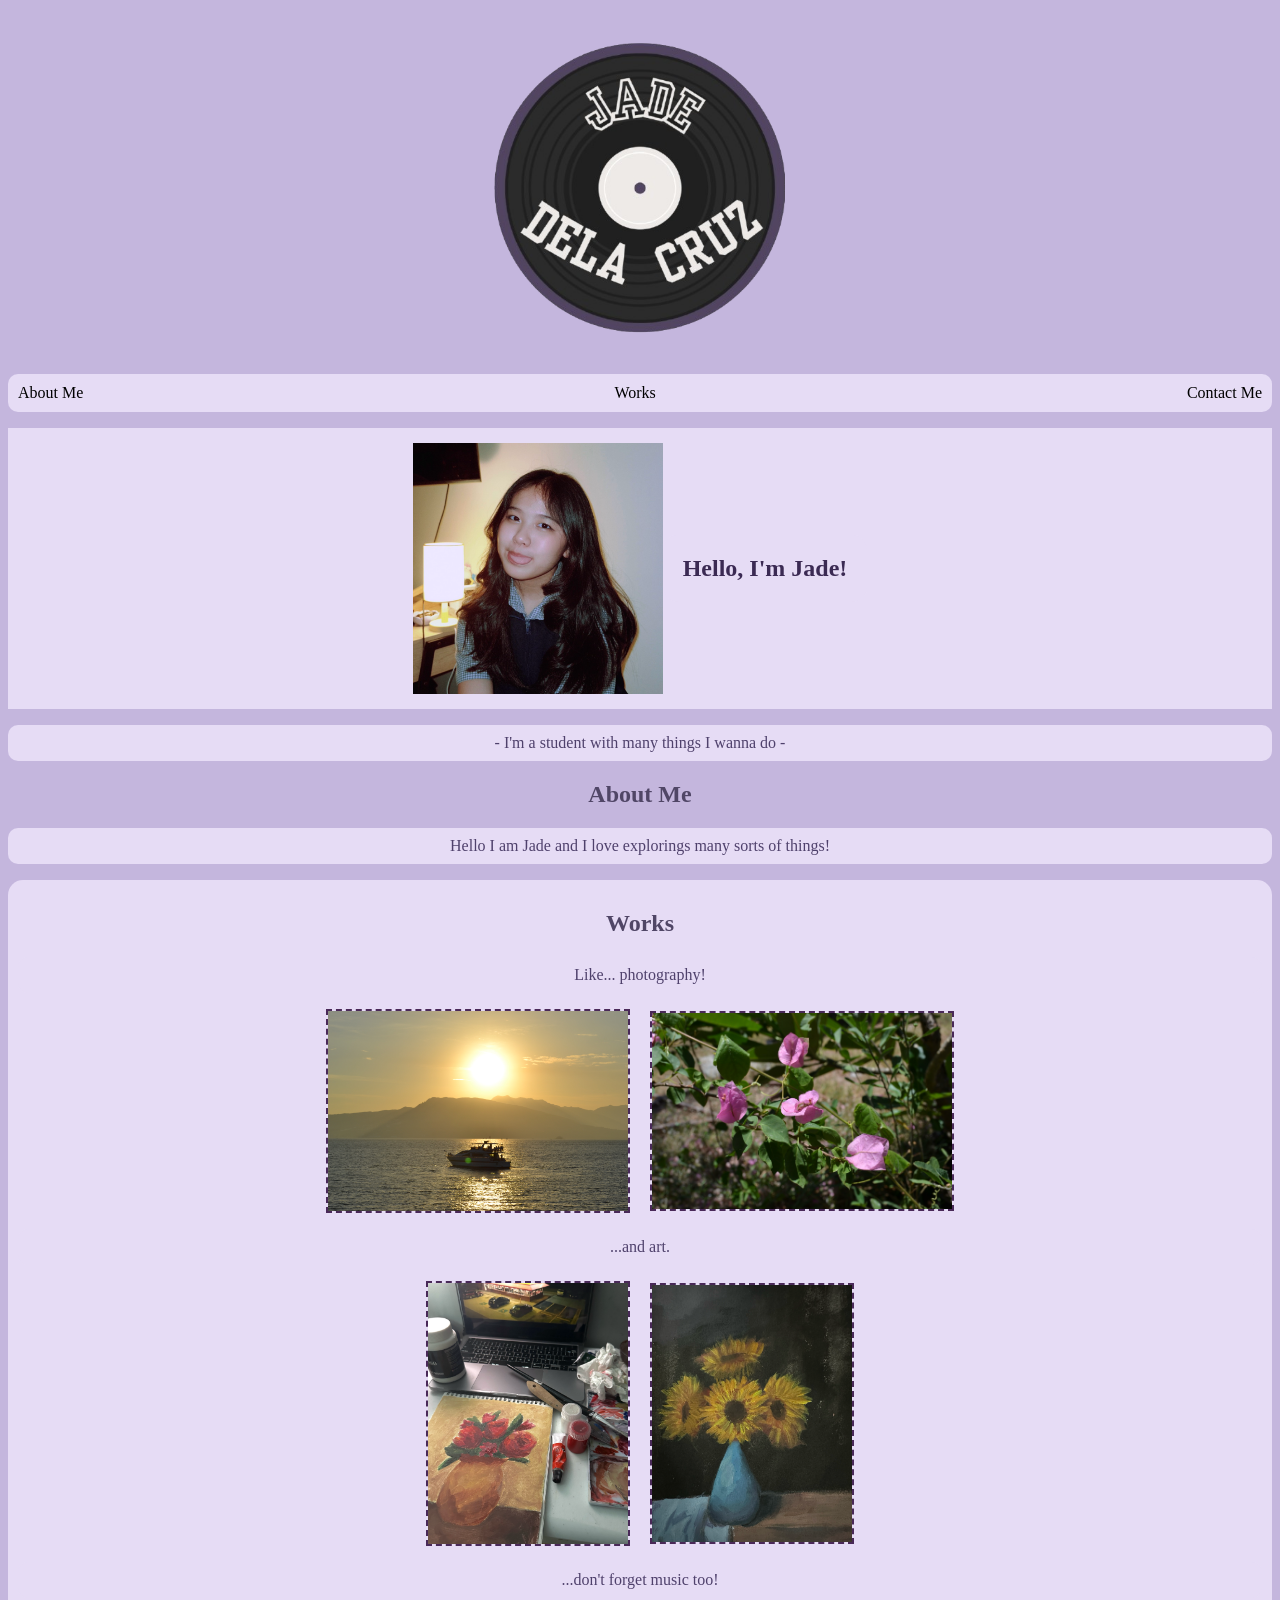
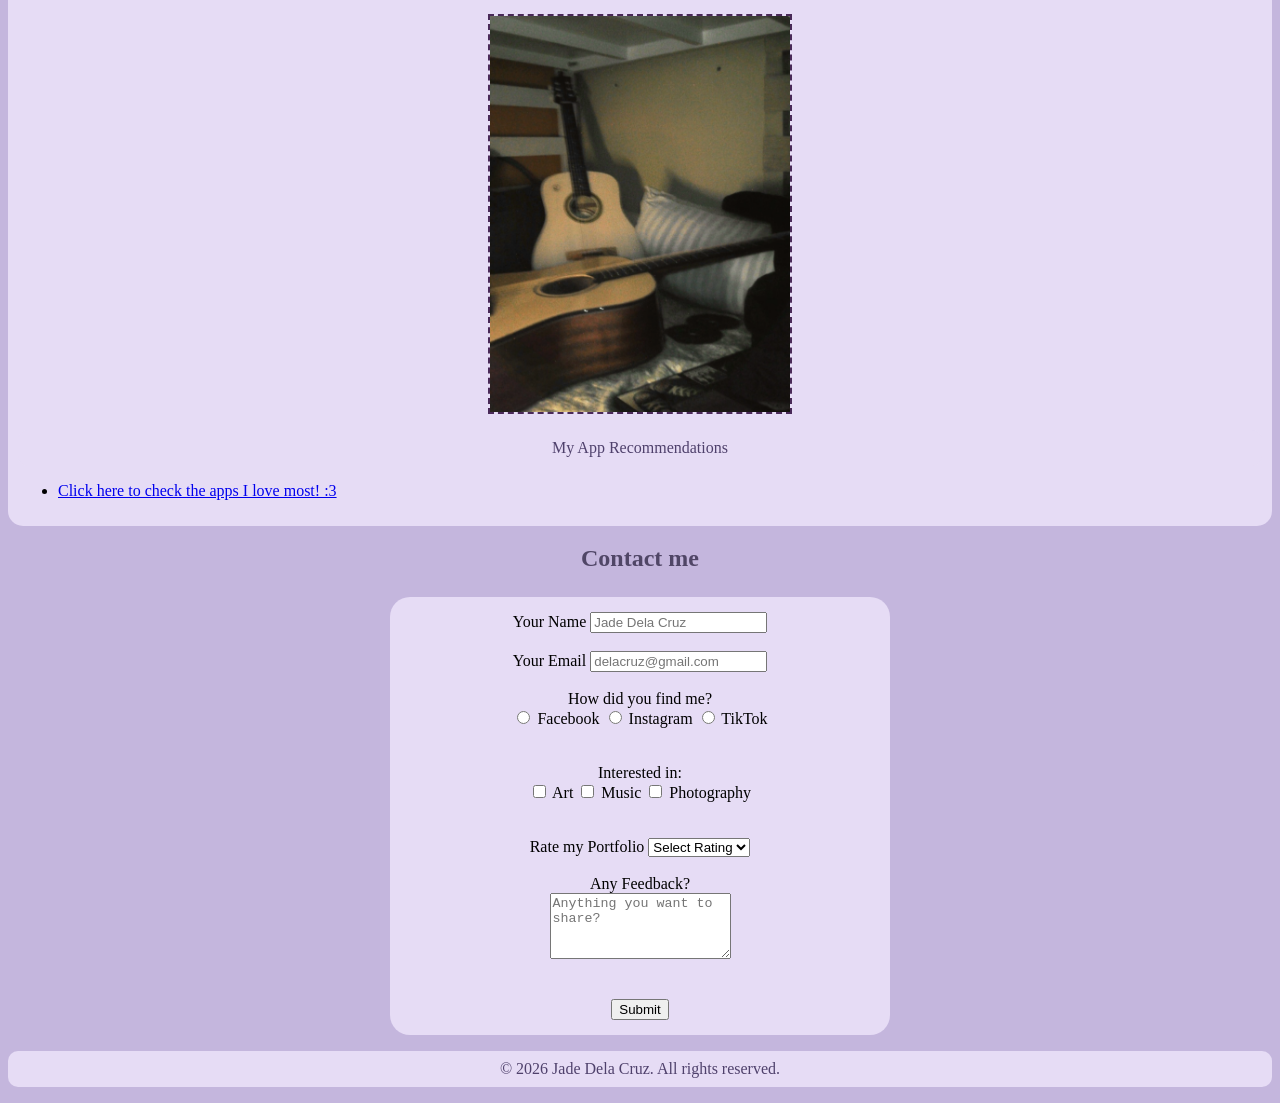
<file: ICT Project 2/index.html>
<!DOCTYPE html>
<html lang="en">
<head>
    <meta charset="UTF-8">
    <meta name="viewport" content="width=device-width, initial-scale=1.0">
    <title>Q1 Project</title>
    <link rel="stylesheet" type="text/css" href="styles.css">
</head>
<body>
        <header>
            <nav class="navbar">
                <div  class="logo">
                <img src="cd_logo.png" alt="student logo" width="350">
                </div>
                <ul class="nav-links">
                    <li><a href=""></a>About Me</li>
                    <li><a href=""></a>Works</li>
                    <li><a href=""></a>Contact Me</li>

                </ul>
            </nav>
        </header>

        <section class="hero">
            <img src="dats_me.PNG" alt="student photo" class="pfp" width="250px">
            <h1>Hello, I'm Jade!</h1>
        </section>
            <p>- I'm a student with many things I wanna do -</p>

        <section id="about">
            <h2>About Me</h2>
            <p>Hello I am Jade and I love explorings many sorts of things!</p>
        </section>

        <section id="works">
            <h2>Works</h2>
            <p>Like... photography!</p>
            <div class=""works-galary>

                <div class="work-item">
                    <div class="pics">
                    <img src="boat.JPG" alt="Boat Pic" style="border: 2px dashed rgb(73, 41, 88);" width="300px">
                    <img src="flower_pics.png" alt="Flower Pic" style="border: 2px dashed rgb(73, 41, 88);" width="300px">
                    </div>

                    <p> ...and art.</p>

                    <div class="paintings">
                        <img src="rose.PNG" alt="Rose Painting" style="border: 2px dashed rgb(73, 41, 88);" class="img-left">
                        <img src="sunflower.png" alt="Sunflower Painting" style="border: 2px dashed rgb(73, 41, 88);" class="img-right">
                    </div>

                    <p>...don't forget music too!</p>
                    <div class="guitar">
                    <img src="guitars.png" alt="Flower Pic" style="border: 2px dashed rgb(73, 41, 88);" width="300px">
                    </div>

                    <p> My App Recommendations </p>
                    
                    <ul>
                        <li><a href="STA ANA_ICT9RUBY_Q1Drill1_Dela Cruz_Jade.html">Click here to check the apps I love most! :3</a></li>
                    </ul>
                </div>

            </div>
        </section>

        <section id="contact">
            <h2>Contact me</h2>
            <div class="form-container">
                <form>
                    <label for="name">Your Name</label>
                    <input type="text" id="name" name="name" placeholder="Jade Dela Cruz" required></input>
                    <br>
                    <br>
                    <label for="email">Your Email</label>
                    <input type="text" id="email" name="email" placeholder="delacruz@gmail.com" required></input>

                    <br>
                    <br>

                    <label>How did you find me?</label>
                    <div class="radio-group">
                        <input type="radio" id="rate1" name="rating" value="1" required>
                        <label for="rate1">Facebook</label>

                        <input type="radio" id="rate2" name="rating" value="2" required>
                        <label for="rate2">Instagram</label>

                        <input type="radio" id="rate3" name="rating" value="3" required>
                        <label for="rate2">TikTok</label>
                    </div>

                    <br>
                    <br>

                    <label>Interested in:</label>
                    <div class="checkbox-group">
                        <input type="checkbox" id="action" name="genre" value="action">
                        <label for="action">Art</label>

                        <input type="checkbox" id="comedy" name="genre" value="comedy">
                        <label for="comedy">Music</label>

                        <input type="checkbox" id="romance" name="genre" value="romance">
                        <label for="romance">Photography</label>
                    </div>

                    <br>
                    <br>

                    <label for="platform">Rate my Portfolio</label>
                        <select id="platform">
                            <option value="">Select Rating</option>
                            <option value="1">😍</option>
                            <option value="2">😁</option>
                            <option value="3">🙂</option>
                            <option value="4">☹️</option>
                            <option value="5">😥</option>
                            <option value="6">🤮</option>
                        </select>

                    <br>
                    <br>

                    <label for="feedback">Any Feedback?</label>
                    <br>
                        <textarea id="feedback" name="feedback" rows="4" placeholder="Anything you want to share?" required></textarea>

                    <br>
                    <br>
                    <br>

                    <button type="submit">Submit</button>

                </form>
            </div>
        </section>
        <footer>
            <p>© 2026 Jade Dela Cruz. All rights reserved.</p>
        </footer>
</body>
</html>
</file>
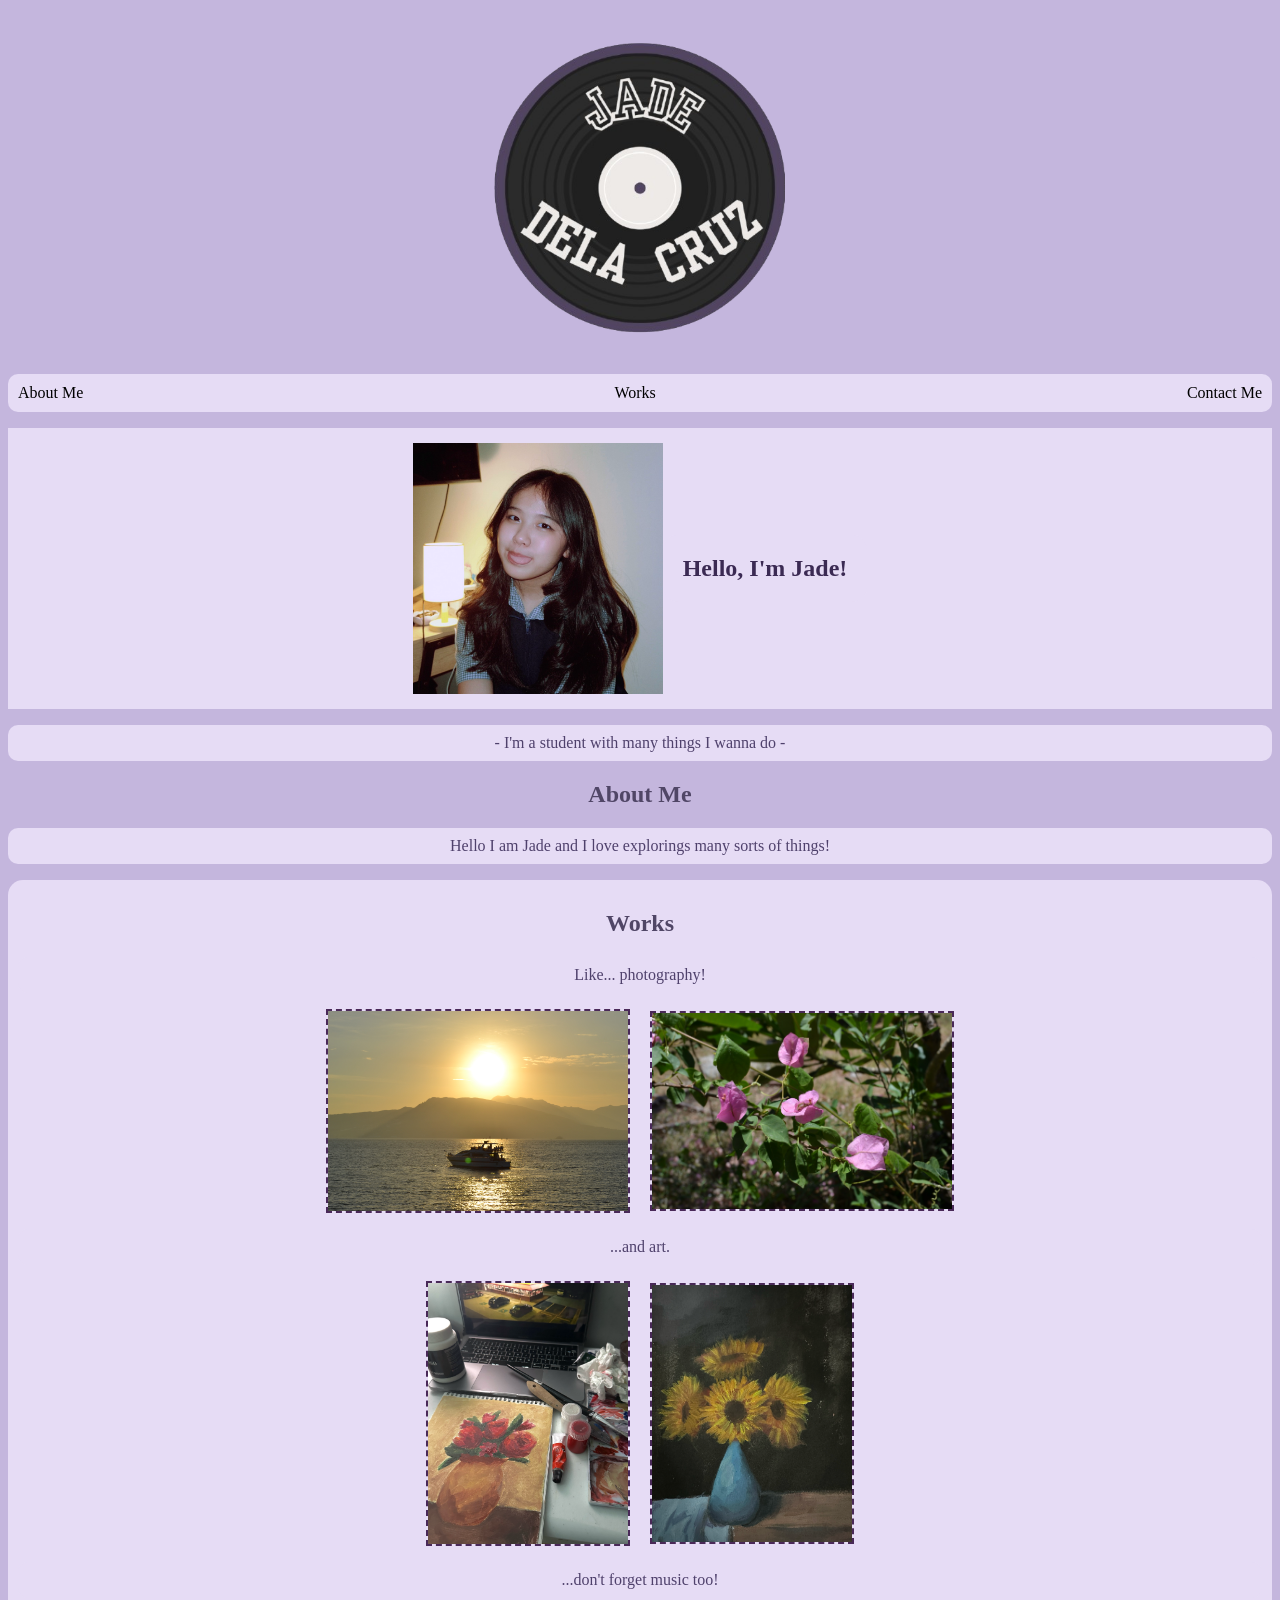
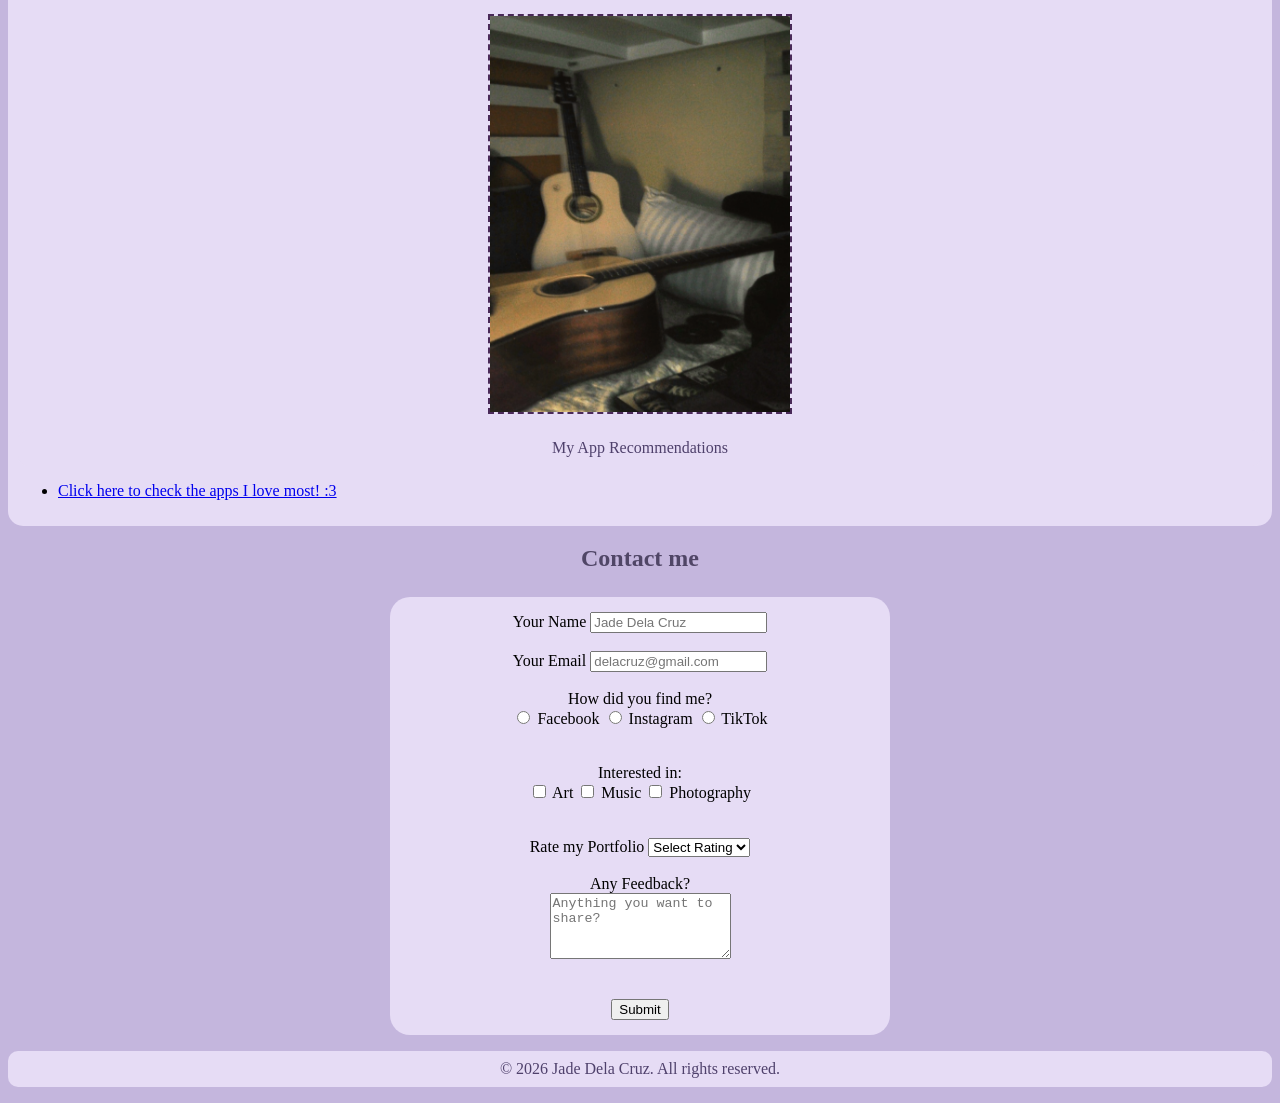
<file: ICT Project 2/Q1Project.html>
<!DOCTYPE html>
<html lang="en">
<head>
    <meta charset="UTF-8">
    <meta name="viewport" content="width=device-width, initial-scale=1.0">
    <title>Q1 Project</title>
    <link rel="stylesheet" type="text/css" href="styles.css">
</head>
<body>
        <header>
            <nav class="navbar">
                <div  class="logo">
                <img src="cd_logo.png" alt="student logo" width="350">
                </div>
                <ul class="nav-links">
                    <li><a href=""></a>About Me</li>
                    <li><a href=""></a>Works</li>
                    <li><a href=""></a>Contact Me</li>

                </ul>
            </nav>
        </header>

        <section class="hero">
            <img src="dats_me.PNG" alt="student photo" class="pfp" width="250px">
            <h1>Hello, I'm Jade!</h1>
        </section>
            <p>- I'm a student with many things I wanna do -</p>

        <section id="about">
            <h2>About Me</h2>
            <p>Hello I am Jade and I love explorings many sorts of things!</p>
        </section>

        <section id="works">
            <h2>Works</h2>
            <p>Like... photography!</p>
            <div class=""works-galary>

                <div class="work-item">
                    <div class="pics">
                    <img src="boat.JPG" alt="Boat Pic" style="border: 2px dashed rgb(73, 41, 88);" width="300px">
                    <img src="flower_pics.png" alt="Flower Pic" style="border: 2px dashed rgb(73, 41, 88);" width="300px">
                    </div>

                    <p> ...and art.</p>

                    <div class="paintings">
                        <img src="rose.PNG" alt="Rose Painting" style="border: 2px dashed rgb(73, 41, 88);" class="img-left">
                        <img src="sunflower.png" alt="Sunflower Painting" style="border: 2px dashed rgb(73, 41, 88);" class="img-right">
                    </div>

                    <p>...don't forget music too!</p>
                    <div class="guitar">
                    <img src="guitars.png" alt="Flower Pic" style="border: 2px dashed rgb(73, 41, 88);" width="300px">
                    </div>

                    <p> My App Recommendations </p>
                    
                    <ul>
                        <li><a href="STA ANA_ICT9RUBY_Q1Drill1_Dela Cruz_Jade.html">Click here to check the apps I love most! :3</a></li>
                    </ul>
                </div>

            </div>
        </section>

        <section id="contact">
            <h2>Contact me</h2>
            <div class="form-container">
                <form>
                    <label for="name">Your Name</label>
                    <input type="text" id="name" name="name" placeholder="Jade Dela Cruz" required></input>
                    <br>
                    <br>
                    <label for="email">Your Email</label>
                    <input type="text" id="email" name="email" placeholder="delacruz@gmail.com" required></input>

                    <br>
                    <br>

                    <label>How did you find me?</label>
                    <div class="radio-group">
                        <input type="radio" id="rate1" name="rating" value="1" required>
                        <label for="rate1">Facebook</label>

                        <input type="radio" id="rate2" name="rating" value="2" required>
                        <label for="rate2">Instagram</label>

                        <input type="radio" id="rate3" name="rating" value="3" required>
                        <label for="rate2">TikTok</label>
                    </div>

                    <br>
                    <br>

                    <label>Interested in:</label>
                    <div class="checkbox-group">
                        <input type="checkbox" id="action" name="genre" value="action">
                        <label for="action">Art</label>

                        <input type="checkbox" id="comedy" name="genre" value="comedy">
                        <label for="comedy">Music</label>

                        <input type="checkbox" id="romance" name="genre" value="romance">
                        <label for="romance">Photography</label>
                    </div>

                    <br>
                    <br>

                    <label for="platform">Rate my Portfolio</label>
                        <select id="platform">
                            <option value="">Select Rating</option>
                            <option value="1">😍</option>
                            <option value="2">😁</option>
                            <option value="3">🙂</option>
                            <option value="4">☹️</option>
                            <option value="5">😥</option>
                            <option value="6">🤮</option>
                        </select>

                    <br>
                    <br>

                    <label for="feedback">Any Feedback?</label>
                    <br>
                        <textarea id="feedback" name="feedback" rows="4" placeholder="Anything you want to share?" required></textarea>

                    <br>
                    <br>
                    <br>

                    <button type="submit">Submit</button>

                </form>
            </div>
        </section>
        <footer>
            <p>© 2026 Jade Dela Cruz. All rights reserved.</p>
        </footer>
</body>
</html>
</file>
<file: ICT Project 2/styles.css>
h1 {
    font-family: cursive;
    color: rgb(59, 42, 83);
    text-align: center;
    padding: 20px;
    background-color: #e6dcf5;
    border-radius: 15px;
}

p {
    font-family:Cambria, Cochin, Georgia, Times, 'Times New Roman', serif;
    color:rgb(79, 65, 108);
    font-family: 'Times New Roman', Times, serif;
    text-align: center;
    padding: 9px;
    background-color: #e6dcf5;
    border-radius: 10px;
}

h2 {
    font-family: cursive;
    color: rgb(80, 70, 102);
    text-align: center;
 }

 body {
    background-color: rgb(196, 182, 221); 
}

.paintings {
    display: flex;
    gap: 20px;
    justify-content: center;
    align-items: center;

}

.paintings img {
    width: 200px;
    height 200px;
    object-fit: contain;
}

.pics {
    gap: 20px;
    display: flex;
    justify-content: center;
    align-items: center;
}

.guitar {
    display: flex;
    justify-content: center;
    align-items: center;
}

.nav-links {
    font-family:Cambria, Cochin, Georgia, Times, 'Times New Roman', serif;
    display: flex;
    flex: 1;
    justify-content: space-between;
    align-items: center;
    list-style: none;
    padding: 10px;
    background-color: #e6dcf5;
    border-radius: 10px;
}

#works {
    padding: 10px 10px;
    background-color: #e6dcf5;
    border-radius: 15px;
}

.logo {
    display: flex;
    justify-content: center;
    align-self: center;
}

.hero {
    display: flex;
    justify-content: center;
    align-items: center;
    padding: 15px;
    background-color: #e6dcf5;
}

#contact {
    text-align: center;
}

#contact h2 {
    margin-bottom: 25px;
}

.form-container {
    font-family:Cambria, Cochin, Georgia, Times, 'Times New Roman', serif;
    width: 500px;
    margin: 0 auto;
    padding: 15px;
    background-color: #e6dcf5;
    border-radius: 20px;
    box-sizing: border-box;

}
</file>
